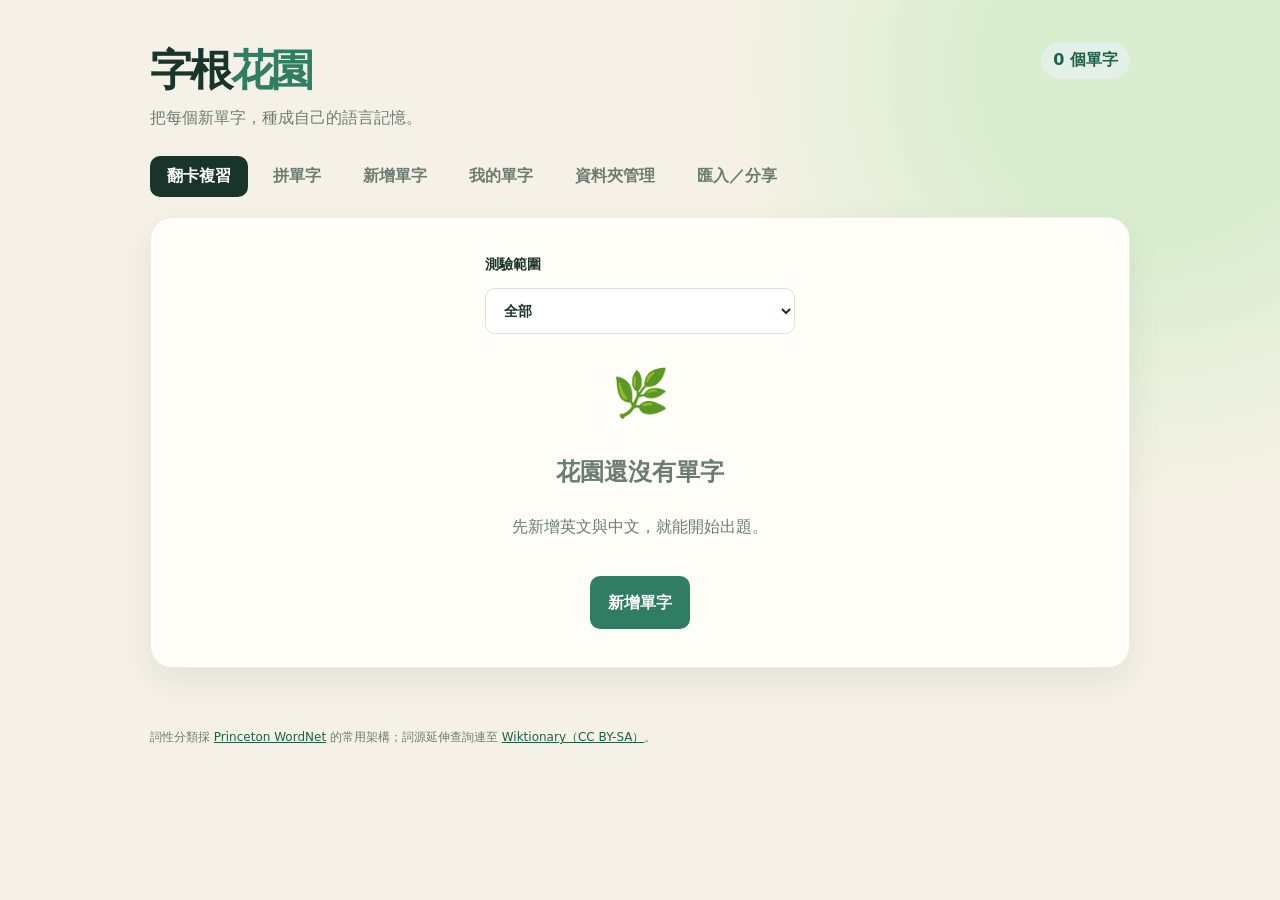
<file: index.html>
<!doctype html>
<html lang="zh-Hant">
<head>
  <meta charset="utf-8" />
  <meta name="viewport" content="width=device-width, initial-scale=1" />
  <title>字根花園｜背單字</title>
    <link rel="stylesheet" href="word-garden.css" />
</head>
<body>
  <main class="wrap">
    <header><div><h1>字根<span>花園</span></h1><p class="sub">把每個新單字，種成自己的語言記憶。</p></div><div class="count" id="count">0 個單字</div></header>
    <nav class="tabs"><button class="tab active" data-tab="study">翻卡複習</button><button class="tab" data-tab="spelling">拼單字</button><button class="tab" data-tab="add">新增單字</button><button class="tab" data-tab="list">我的單字</button><button class="tab" data-tab="folders">資料夾管理</button><button class="tab" data-tab="data">匯入／分享</button></nav>
    <section class="panel active" id="study"><div class="card study" id="studyArea"></div></section>
    <section class="panel" id="spelling"><div class="card study" id="spellingArea"></div></section>
    <section class="panel" id="add"><div class="card"><h2>加入一個新單字</h2><div class="form-grid"><label>英文單字<input id="english" autocomplete="off" placeholder="例如: predict" /></label><label>中文意思<input id="chinese" autocomplete="off" placeholder="例如: 預測" /></label><fieldset class="wide pos-set"><legend>詞性（可複選）</legend><label><input type="checkbox" name="addPos" value="noun" /> 名詞 noun</label><label><input type="checkbox" name="addPos" value="verb" /> 動詞 verb</label><label><input type="checkbox" name="addPos" value="adjective" /> 形容詞 adjective</label><label><input type="checkbox" name="addPos" value="adverb" /> 副詞 adverb</label><label><input type="checkbox" name="addPos" value="other" /> 其他</label></fieldset><p class="hint wide" id="posHint">輸入英文後會顯示詞性建議；仍可自行勾選或修改。</p><label>放入資料夾<select id="folder"></select></label><label>新增資料夾（選填）<input id="newFolder" autocomplete="off" placeholder="例如: 多益核心單字" /></label><label class="wide">你的例句或備註（選填）<input id="note" autocomplete="off" placeholder="例如: The weather report predicts rain." /></label></div><button class="primary" id="addBtn">種下這個單字</button><p class="hint">詞性也可以透過批次匯入加入；填入新資料夾名稱，即可建立新分類。</p><p class="message" id="message"></p></div></section>
    <section class="panel" id="list"><div class="list-head"><h2>我的單字</h2><input class="filter" id="search" placeholder="搜尋英文或中文" /></div><div class="word-list" id="wordList"></div></section>
    <section class="panel" id="folders"><div class="card"><h2>資料夾管理</h2><div class="form-grid"><label class="wide">新增資料夾<input id="folderName" autocomplete="off" placeholder="例如: 旅行英文" /></label></div><button class="primary" id="createFolder">建立資料夾</button><p class="message" id="folderMessage"></p><div class="word-list" id="folderList" style="margin-top:18px"></div></div></section>
    <section class="panel" id="data"><div class="card"><h2>批次新增</h2><label>每行一筆：英文 — 中文 — 詞性（選填）— 資料夾（選填）<textarea id="bulkWords" rows="8" placeholder="predict — 預測 — verb — 多益&#10;transport — 運輸 — noun/verb&#10;beautiful — 美麗的 — adjective"></textarea></label><div class="form-grid" style="margin-top:15px"><label>預設資料夾<select id="bulkFolder"></select></label><label>新增資料夾（選填）<input id="bulkNewFolder" autocomplete="off" placeholder="例如: 學校單字" /></label></div><button class="primary" id="addBulk">一次新增</button><p class="message" id="bulkMessage"></p><hr /><h2>下載與分享</h2><div class="form-grid"><label>選擇要匯出的範圍<select id="exportFolder"></select></label><label>匯入別人的單字檔<input id="importFile" type="file" accept="application/json,.json" /></label></div><div class="actions data-actions"><button class="action know" id="downloadData">下載單字檔</button><button class="action" id="shareData">分享單字檔</button></div><p class="hint">匯入會合併單字和資料夾；相同的英文與中文會略過，不會覆蓋現有資料。</p><p class="message" id="dataMessage"></p></div></section>
  </main>
  <footer>詞性分類採 <a href="https://wordnet.princeton.edu/" target="_blank" rel="noreferrer">Princeton WordNet</a> 的常用架構；詞源延伸查詢連至 <a href="https://www.wiktionary.org/" target="_blank" rel="noreferrer">Wiktionary（CC BY-SA）</a>。</footer>
<script src="word-garden.js"></script><script src="word-garden-enhancements.js"></script></body></html>
</file>
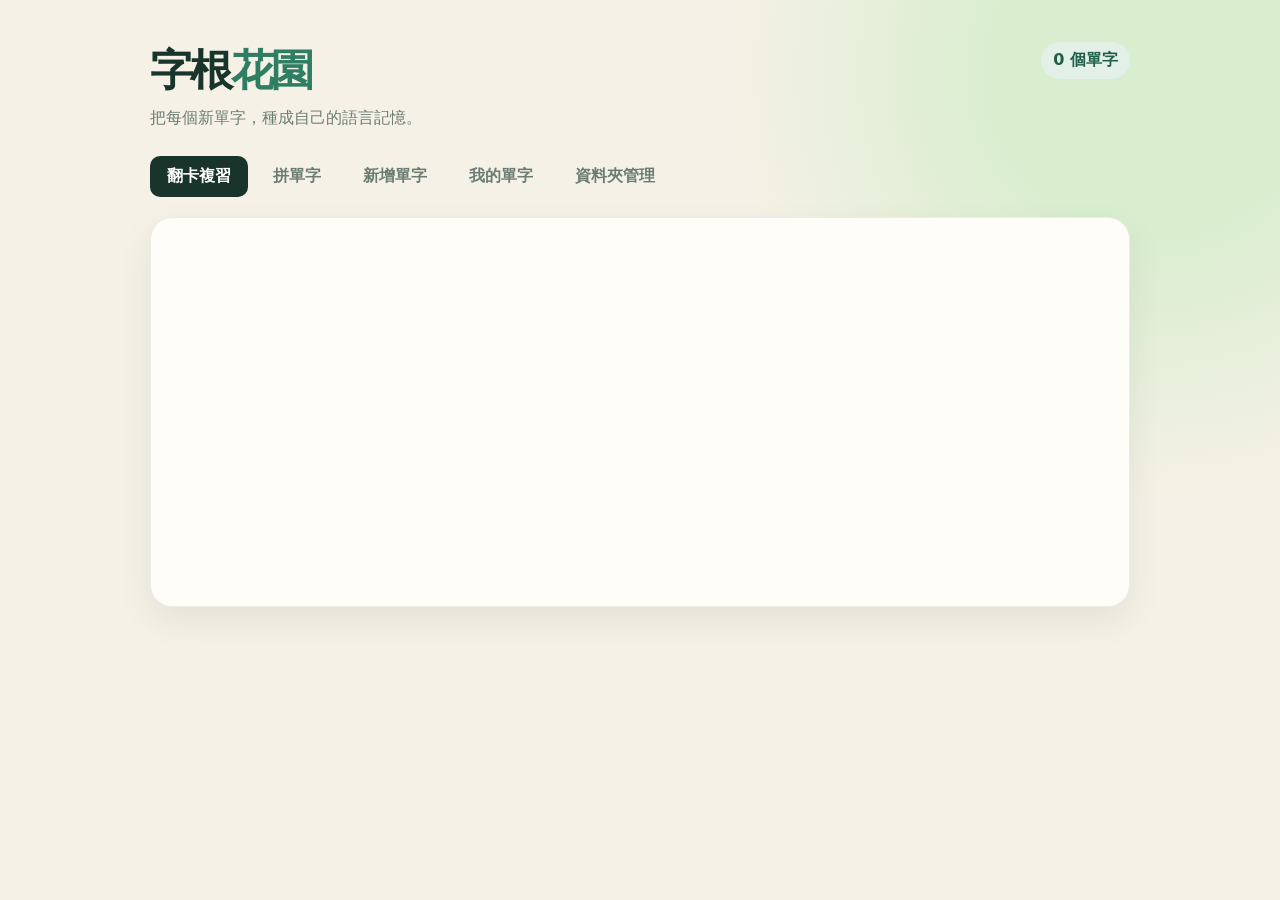
<file: word-garden.html>
<!doctype html>
<html lang="zh-Hant">
<head>
  <meta charset="utf-8" />
  <meta name="viewport" content="width=device-width, initial-scale=1" />
  <title>字根花園｜背單字</title>
    <link rel="stylesheet" href="word-garden.css" />
</head>
<body>
  <main class="wrap">
    <header><div><h1>字根<span>花園</span></h1><p class="sub">把每個新單字，種成自己的語言記憶。</p></div><div class="count" id="count">0 個單字</div></header>
    <nav class="tabs"><button class="tab active" data-tab="study">翻卡複習</button><button class="tab" data-tab="spelling">拼單字</button><button class="tab" data-tab="add">新增單字</button><button class="tab" data-tab="list">我的單字</button><button class="tab" data-tab="folders">資料夾管理</button></nav>
    <section class="panel active" id="study"><div class="card study" id="studyArea"></div></section>
    <section class="panel" id="spelling"><div class="card study" id="spellingArea"></div></section>
    <section class="panel" id="add"><div class="card"><h2>加入一個新單字</h2><div class="form-grid"><label>英文單字<input id="english" autocomplete="off" placeholder="例如: predict" /></label><label>中文意思<input id="chinese" autocomplete="off" placeholder="例如: 預測" /></label><label>放入資料夾<select id="folder"></select></label><label>新增資料夾（選填）<input id="newFolder" autocomplete="off" placeholder="例如: 多益核心單字" /></label><label class="wide">你的例句或備註（選填）<input id="note" autocomplete="off" placeholder="例如: The weather report predicts rain." /></label></div><button class="primary" id="addBtn">種下這個單字</button><p class="hint">填入新資料夾名稱，即可建立新分類；測驗時可指定只考某一資料夾。</p><p class="message" id="message"></p></div></section>
    <section class="panel" id="list"><div class="list-head"><h2>我的單字</h2><input class="filter" id="search" placeholder="搜尋英文或中文" /></div><div class="word-list" id="wordList"></div></section>
    <section class="panel" id="folders"><div class="card"><h2>資料夾管理</h2><div class="form-grid"><label class="wide">新增資料夾<input id="folderName" autocomplete="off" placeholder="例如: 旅行英文" /></label></div><button class="primary" id="createFolder">建立資料夾</button><p class="message" id="folderMessage"></p><div class="word-list" id="folderList" style="margin-top:18px"></div></div></section>
  </main>
<script src="word-garden.js"></script></body></html>
</file>
<file: word-garden.css>
:root { --ink:#19352b; --muted:#6b7d73; --paper:#fffdf7; --cream:#f5f1e6; --leaf:#2f7d62; --leaf-dark:#1e604a; --sun:#efb84d; --red:#c95e52; --line:#dce3d8; }
    * { box-sizing:border-box; } body { margin:0; min-height:100vh; color:var(--ink); background:radial-gradient(circle at 90% 8%,#d9edcf 0 11%,transparent 30%),var(--cream); font:16px system-ui,-apple-system,"Noto Sans TC",sans-serif; }
    button,input,select,textarea { font:inherit; } button { cursor:pointer; border:0; } .wrap { width:min(100% - 32px,980px); margin:auto; padding:42px 0 60px; }
    header { display:flex; justify-content:space-between; align-items:flex-start; gap:16px; margin-bottom:27px; } h1 { font-size:clamp(27px,5vw,43px); margin:0; letter-spacing:-.06em; } h1 span { color:var(--leaf); } .sub { color:var(--muted); margin:8px 0 0; } .count { background:#e3f0e7; color:var(--leaf-dark); font-weight:700; border-radius:99px; padding:8px 12px; white-space:nowrap; }
    .tabs { display:flex; gap:8px; margin-bottom:20px; } .tab { background:transparent; color:var(--muted); padding:10px 17px; border-radius:10px; font-weight:700; } .tab.active { background:var(--ink); color:white; }
    .panel { display:none; } .panel.active { display:block; } .card { background:var(--paper); border:1px solid rgba(25,53,43,.08); box-shadow:0 14px 34px rgba(29,56,43,.08); border-radius:22px; padding:clamp(20px,5vw,38px); }
    .form-grid { display:grid; grid-template-columns:1fr 1fr; gap:15px; } label { display:grid; gap:7px; font-weight:700; font-size:14px; } input,select,textarea { border:1px solid var(--line); background:#fff; padding:13px 14px; border-radius:10px; outline-color:var(--leaf); color:var(--ink); } textarea { resize:vertical; line-height:1.6; } .wide { grid-column:1/-1; } .pos-set { display:flex; flex-wrap:wrap; gap:9px 16px; margin:0; padding:12px 14px; border:1px solid var(--line); border-radius:10px; } .pos-set legend { padding:0 4px; font-weight:800; font-size:14px; } .pos-set label { display:flex; align-items:center; gap:6px; font-weight:650; } .pos-set input { width:auto; padding:0; accent-color:var(--leaf); }
    .primary { padding:13px 18px; border-radius:10px; background:var(--leaf); color:#fff; font-weight:800; margin-top:20px; } .primary:hover { background:var(--leaf-dark); }
    .hint { font-size:13px; color:var(--muted); margin:13px 0 0; } .message { min-height:22px; margin:14px 0 0; color:var(--leaf-dark); font-weight:700; }
    .study { text-align:center; min-height:390px; display:flex; flex-direction:column; align-items:center; justify-content:center; } .empty { color:var(--muted); max-width:380px; line-height:1.7; } .flash { width:min(100%,570px); min-height:255px; display:flex; flex-direction:column; align-items:center; justify-content:center; border-radius:18px; border:1px dashed #b8cbbb; background:linear-gradient(135deg,#fff,#f5fbf3); padding:26px; cursor:pointer; } .label { color:var(--leaf); font-weight:800; font-size:13px; letter-spacing:.1em; } .word { font-size:clamp(35px,8vw,64px); font-weight:800; letter-spacing:-.05em; margin:13px 0; word-break:break-word; } .translation { font-size:clamp(22px,4vw,30px); } .click { color:var(--muted); font-size:13px; margin-top:10px; }
    .roots { width:min(100%,570px); text-align:left; margin-top:16px; padding:14px 17px; background:#fff7dd; border-radius:12px; } .roots strong { font-size:13px; } .root-items { display:flex; flex-wrap:wrap; gap:7px; margin-top:8px; } .chip { background:white; border:1px solid #efdca3; padding:5px 8px; border-radius:7px; font-size:13px; } .actions { display:flex; flex-wrap:wrap; justify-content:center; gap:10px; margin-top:19px; } .action { padding:11px 16px; border-radius:9px; font-weight:800; background:#e8eee8; color:var(--ink); } .action.know { background:#d7ecde; color:var(--leaf-dark); } .action.forget { background:#f8e4df; color:#a5443b; }
    .list-head { display:flex; justify-content:space-between; align-items:center; gap:10px; margin-bottom:14px; } .filter { max-width:260px; } .word-list { display:grid; gap:10px; } .item { background:var(--paper); padding:15px 17px; border-radius:13px; border:1px solid var(--line); display:flex; align-items:center; gap:14px; } .item-main { min-width:0; flex:1; } .item-word { font-weight:800; font-size:18px; } .item-zh { color:var(--muted); margin-top:3px; } .badge { font-size:12px; padding:5px 8px; border-radius:99px; background:#e8eee8; white-space:nowrap; } .pos-badge { background:#fff1ca; color:#70520c; } .source-link { color:var(--leaf-dark); font-size:13px; font-weight:800; text-decoration:none; } .source-link:hover { text-decoration:underline; } .delete { background:transparent; color:#a45a52; font-size:20px; padding:5px; } hr { border:0; border-top:1px solid var(--line); margin:32px 0; } .data-actions { justify-content:flex-start; } footer { width:min(100% - 32px,980px); margin:0 auto 28px; color:var(--muted); font-size:12px; line-height:1.6; } footer a { color:var(--leaf-dark); }
    @media (max-width:580px) { .wrap { width:min(100% - 22px,980px); padding-top:28px; } header { flex-direction:column; } .form-grid { grid-template-columns:1fr; } .wide { grid-column:auto; } .item { gap:9px; } .badge { display:none; } .pos-badge { display:inline-block; } }
</file>
